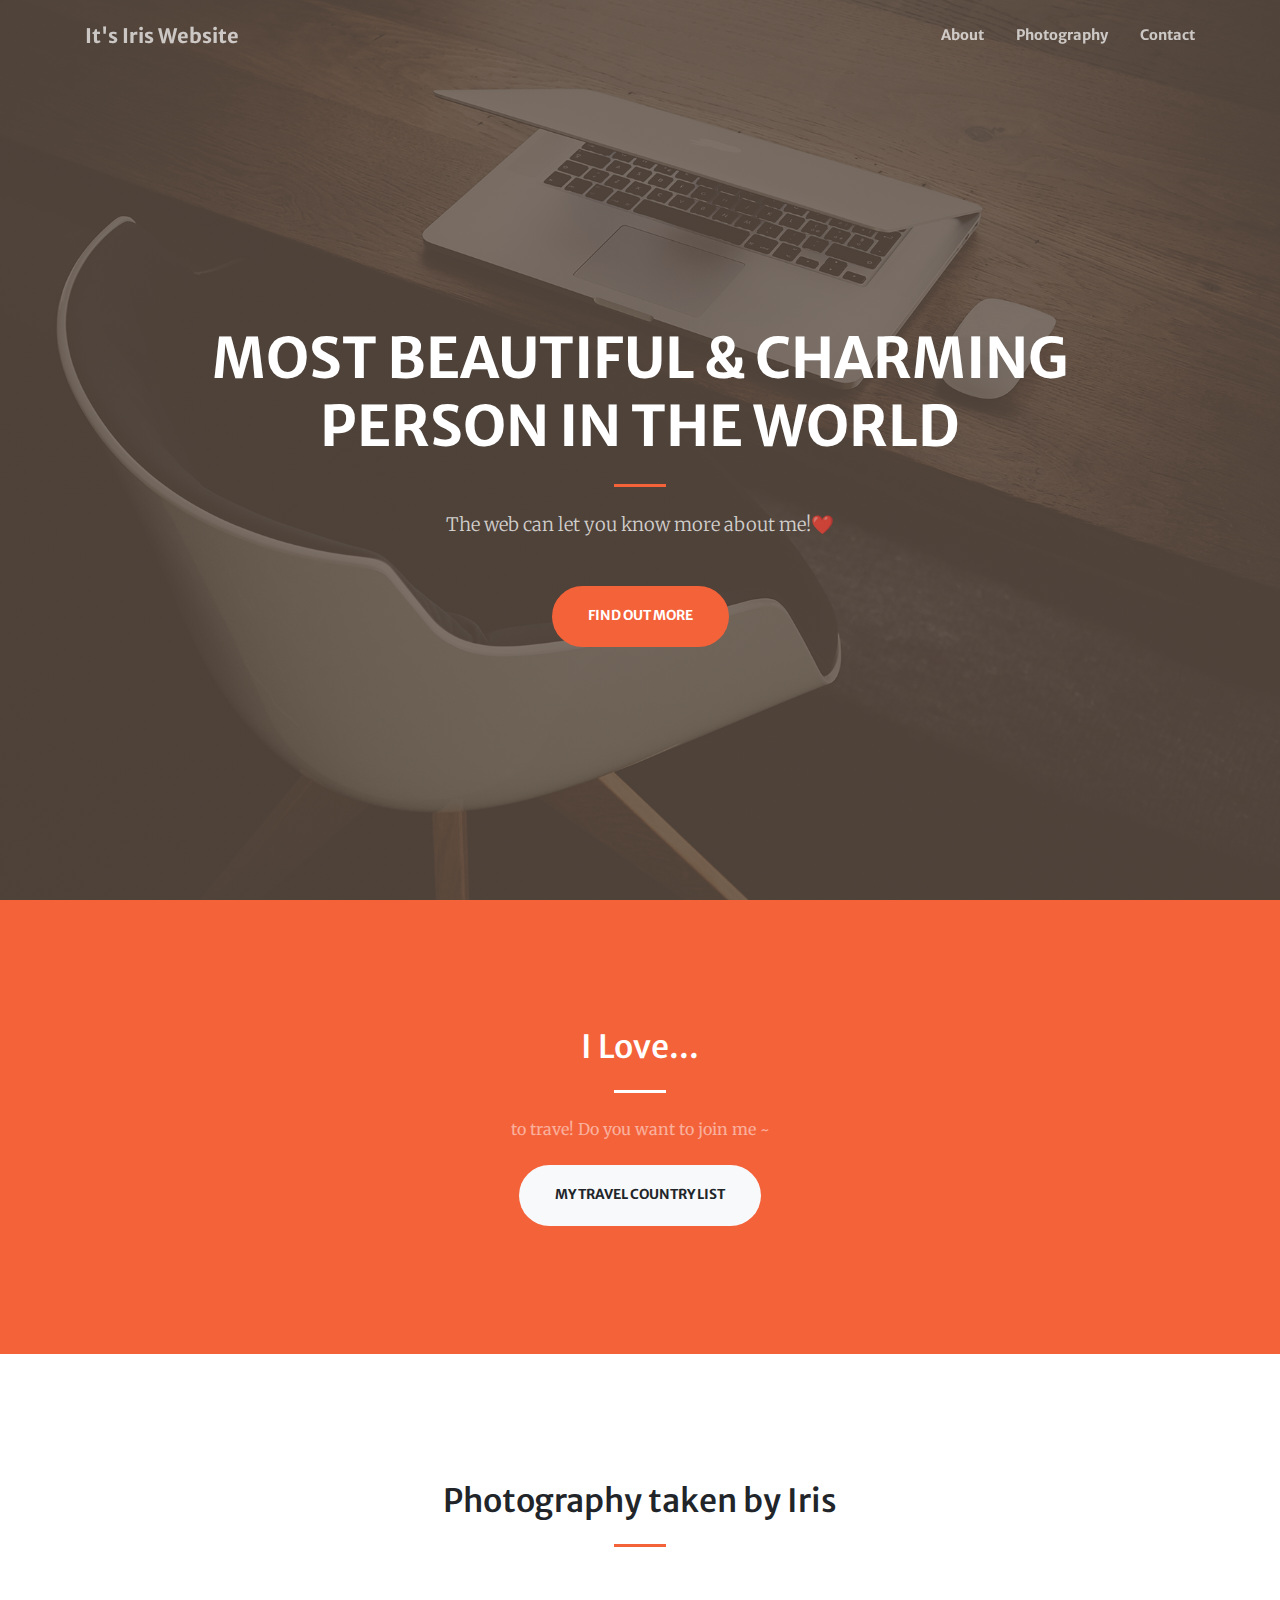
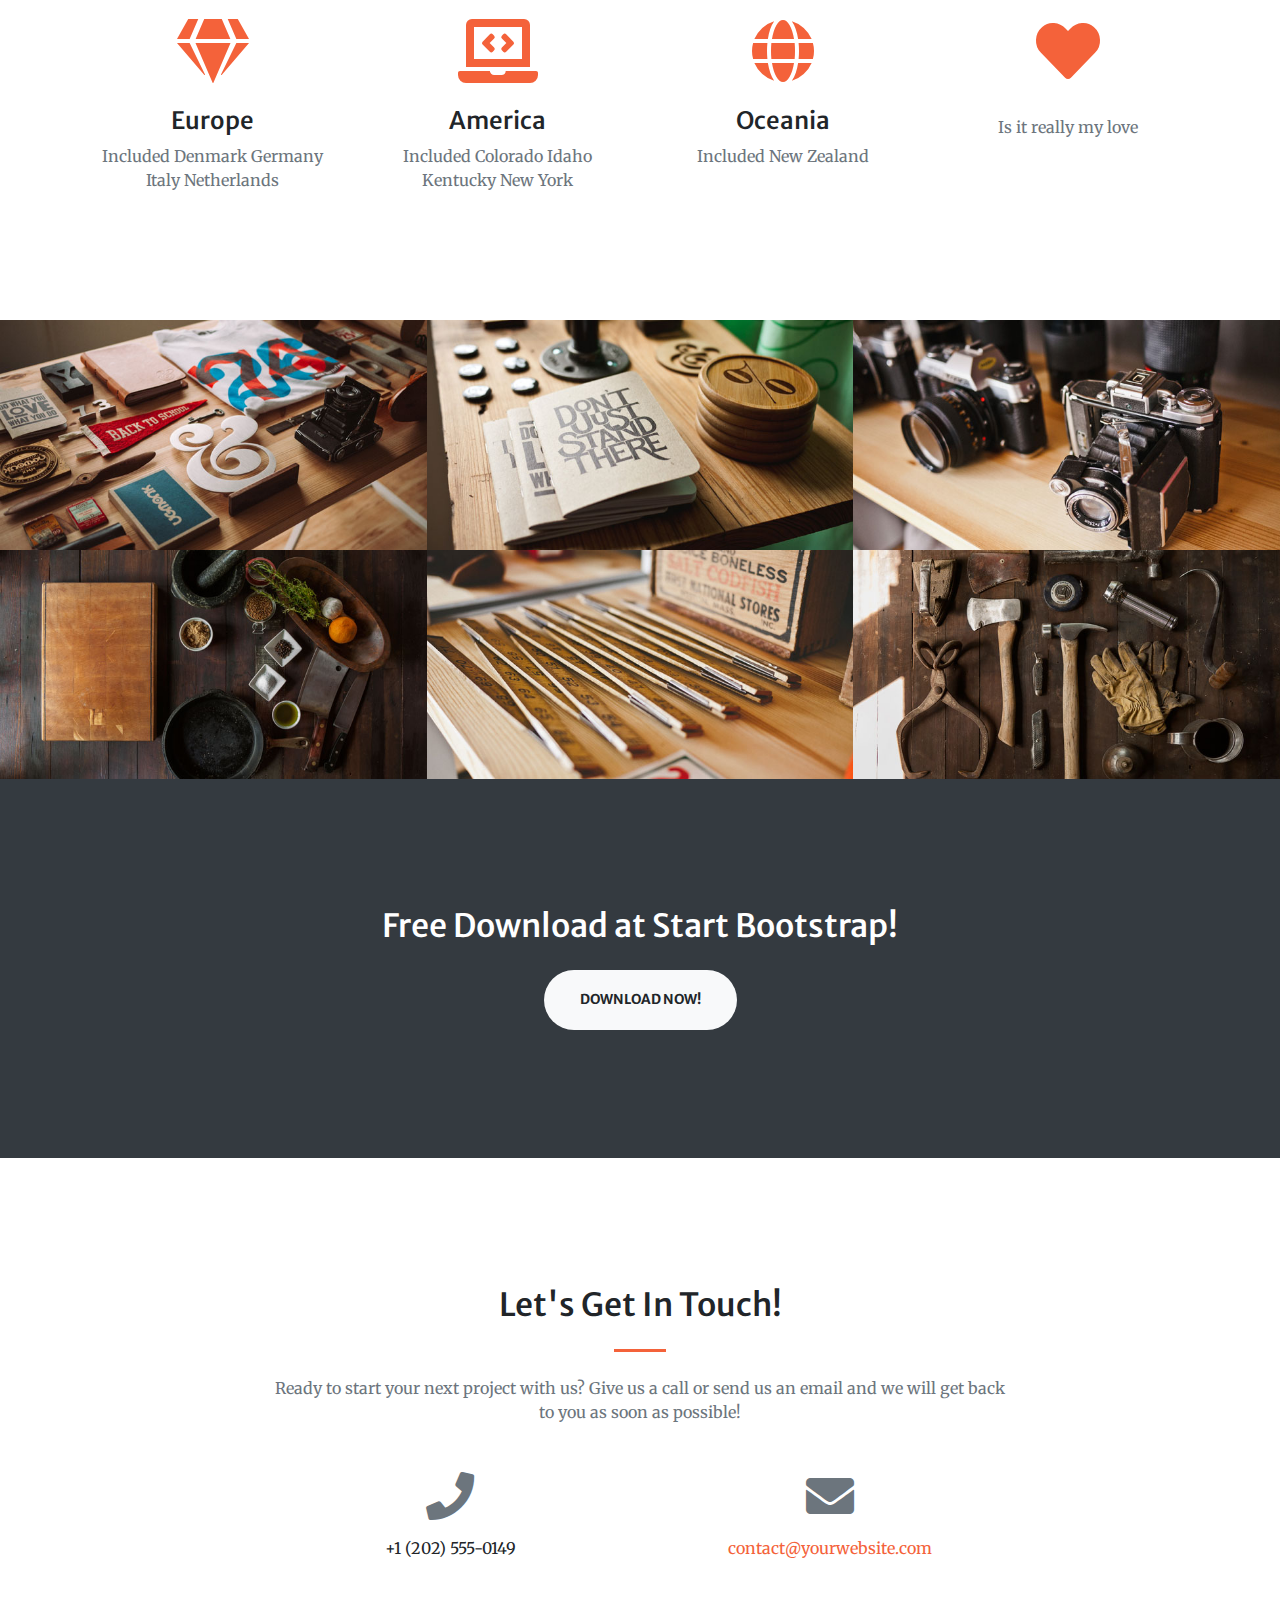
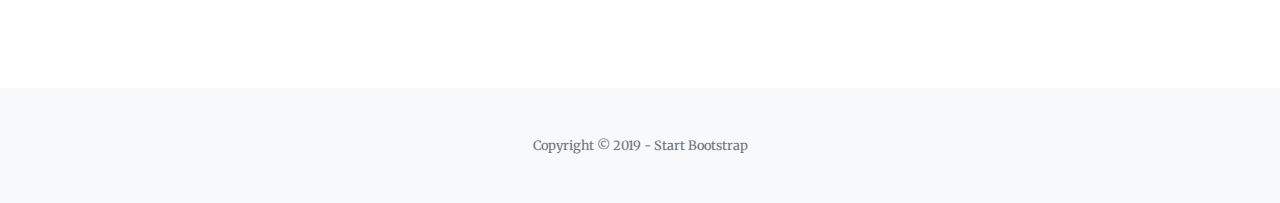
<file: startbootstrap-creative-gh-pages/index.html>
<!DOCTYPE html>
<html lang="en">

<head>

  <meta charset="utf-8">
  <meta name="viewport" content="width=device-width, initial-scale=1, shrink-to-fit=no">
  <meta name="description" content="">
  <meta name="author" content="">

  <title>Iris Website</title>

  <!-- Font Awesome Icons -->
  <link href="vendor/fontawesome-free/css/all.min.css" rel="stylesheet" type="text/css">

  <!-- Google Fonts -->
  <link href="https://fonts.googleapis.com/css?family=Merriweather+Sans:400,700" rel="stylesheet">
  <link href='https://fonts.googleapis.com/css?family=Merriweather:400,300,300italic,400italic,700,700italic' rel='stylesheet' type='text/css'>

  <!-- Plugin CSS -->
  <link href="vendor/magnific-popup/magnific-popup.css" rel="stylesheet">

  <!-- Theme CSS - Includes Bootstrap -->
  <link href="css/creative.min.css" rel="stylesheet">

</head>

<body id="page-top">

  <!-- Navigation -->
  <nav class="navbar navbar-expand-lg navbar-light fixed-top py-3" id="mainNav">
    <div class="container">
      <a class="navbar-brand js-scroll-trigger" href="#page-top">It's Iris Website</a>
      <button class="navbar-toggler navbar-toggler-right" type="button" data-toggle="collapse" data-target="#navbarResponsive" aria-controls="navbarResponsive" aria-expanded="false" aria-label="Toggle navigation">
        <span class="navbar-toggler-icon"></span>
      </button>
      <div class="collapse navbar-collapse" id="navbarResponsive">
        <ul class="navbar-nav ml-auto my-2 my-lg-0">
          <li class="nav-item">
            <a class="nav-link js-scroll-trigger" href="#about">About</a>
          </li>
          <li class="nav-item">
            <a class="nav-link js-scroll-trigger" href="#services">Photography</a>
          </li>
          <li class="nav-item">
            <a class="nav-link js-scroll-trigger" href="#contact">Contact</a>
          </li>
        </ul>
      </div>
    </div>
  </nav>

  <!-- Masthead -->
  <header class="masthead">
    <div class="container h-100">
      <div class="row h-100 align-items-center justify-content-center text-center">
        <div class="col-lg-10 align-self-end">
          <h1 class="text-uppercase text-white font-weight-bold">Most Beautiful & Charming Person In The World</h1>
          <hr class="divider my-4">
        </div>
        <div class="col-lg-8 align-self-baseline">
          <p class="text-white-75 font-weight-light mb-5">The web can let you know more about me!❤</p>
          <a class="btn btn-primary btn-xl js-scroll-trigger" href="#about">Find Out More</a>
        </div>
      </div>
    </div>
  </header>

  <!-- About Section -->
  <section class="page-section bg-primary" id="about">
    <div class="container">
      <div class="row justify-content-center">
        <div class="col-lg-8 text-center">
          <h2 class="text-white mt-0">I Love...</h2>
          <hr class="divider light my-4">
          <p class="text-white-50 mb-4">to trave! Do you want to join me ~</p>
          <a class="btn btn-light btn-xl js-scroll-trigger" href="#services">My Travel Country List</a>
        </div>
      </div>
    </div>
  </section>

  <!-- Services Section -->
  <section class="page-section" id="services">
    <div class="container">
      <h2 class="text-center mt-0">Photography taken by Iris</h2>
      <hr class="divider my-4">
      <div class="row">
        <div class="col-lg-3 col-md-6 text-center">
          <div class="mt-5">
            <i class="fas fa-4x fa-gem text-primary mb-4"></i>
            <h3 class="h4 mb-2">Europe</h3>
            <p class="text-muted mb-0">Included Denmark Germany Italy Netherlands</p>
          </div>
        </div>
        <div class="col-lg-3 col-md-6 text-center">
          <div class="mt-5">
            <i class="fas fa-4x fa-laptop-code text-primary mb-4"></i>
            <h3 class="h4 mb-2">America</h3>
            <p class="text-muted mb-0">Included Colorado Idaho Kentucky New York</p>
          </div>
        </div>
        <div class="col-lg-3 col-md-6 text-center">
          <div class="mt-5">
            <i class="fas fa-4x fa-globe text-primary mb-4"></i>
            <h3 class="h4 mb-2">Oceania</h3>
            <p class="text-muted mb-0">Included New Zealand</p>
          </div>
        </div>
        <div class="col-lg-3 col-md-6 text-center">
          <div class="mt-5">
            <i class="fas fa-4x fa-heart text-primary mb-4"></i>
            <h3 class="h4 mb-2"></h3>
            <p class="text-muted mb-0">Is it really my love</p>
          </div>
        </div>
      </div>
    </div>
  </section>

  <!-- Portfolio Section -->
  <section id="portfolio">
    <div class="container-fluid p-0">
      <div class="row no-gutters">
        <div class="col-lg-4 col-sm-6">
          <a class="portfolio-box" href="img/portfolio/fullsize/1.jpg">
            <img class="img-fluid" src="img/portfolio/thumbnails/1.jpg" alt="">
            <div class="portfolio-box-caption">
              <div class="project-category text-white-50">
                Category
              </div>
              <div class="project-name">
                Project Name
              </div>
            </div>
          </a>
        </div>
        <div class="col-lg-4 col-sm-6">
          <a class="portfolio-box" href="img/portfolio/fullsize/2.jpg">
            <img class="img-fluid" src="img/portfolio/thumbnails/2.jpg" alt="">
            <div class="portfolio-box-caption">
              <div class="project-category text-white-50">
                Category
              </div>
              <div class="project-name">
                Project Name
              </div>
            </div>
          </a>
        </div>
        <div class="col-lg-4 col-sm-6">
          <a class="portfolio-box" href="img/portfolio/fullsize/3.jpg">
            <img class="img-fluid" src="img/portfolio/thumbnails/3.jpg" alt="">
            <div class="portfolio-box-caption">
              <div class="project-category text-white-50">
                Category
              </div>
              <div class="project-name">
                Project Name
              </div>
            </div>
          </a>
        </div>
        <div class="col-lg-4 col-sm-6">
          <a class="portfolio-box" href="img/portfolio/fullsize/4.jpg">
            <img class="img-fluid" src="img/portfolio/thumbnails/4.jpg" alt="">
            <div class="portfolio-box-caption">
              <div class="project-category text-white-50">
                Category
              </div>
              <div class="project-name">
                Project Name
              </div>
            </div>
          </a>
        </div>
        <div class="col-lg-4 col-sm-6">
          <a class="portfolio-box" href="img/portfolio/fullsize/5.jpg">
            <img class="img-fluid" src="img/portfolio/thumbnails/5.jpg" alt="">
            <div class="portfolio-box-caption">
              <div class="project-category text-white-50">
                Category
              </div>
              <div class="project-name">
                Project Name
              </div>
            </div>
          </a>
        </div>
        <div class="col-lg-4 col-sm-6">
          <a class="portfolio-box" href="img/portfolio/fullsize/6.jpg">
            <img class="img-fluid" src="img/portfolio/thumbnails/6.jpg" alt="">
            <div class="portfolio-box-caption p-3">
              <div class="project-category text-white-50">
                Category
              </div>
              <div class="project-name">
                Project Name
              </div>
            </div>
          </a>
        </div>
      </div>
    </div>
  </section>

  <!-- Call to Action Section -->
  <section class="page-section bg-dark text-white">
    <div class="container text-center">
      <h2 class="mb-4">Free Download at Start Bootstrap!</h2>
      <a class="btn btn-light btn-xl" href="https://startbootstrap.com/themes/creative/">Download Now!</a>
    </div>
  </section>

  <!-- Contact Section -->
  <section class="page-section" id="contact">
    <div class="container">
      <div class="row justify-content-center">
        <div class="col-lg-8 text-center">
          <h2 class="mt-0">Let's Get In Touch!</h2>
          <hr class="divider my-4">
          <p class="text-muted mb-5">Ready to start your next project with us? Give us a call or send us an email and we will get back to you as soon as possible!</p>
        </div>
      </div>
      <div class="row">
        <div class="col-lg-4 ml-auto text-center mb-5 mb-lg-0">
          <i class="fas fa-phone fa-3x mb-3 text-muted"></i>
          <div>+1 (202) 555-0149</div>
        </div>
        <div class="col-lg-4 mr-auto text-center">
          <i class="fas fa-envelope fa-3x mb-3 text-muted"></i>
          <!-- Make sure to change the email address in anchor text AND the link below! -->
          <a class="d-block" href="mailto:contact@yourwebsite.com">contact@yourwebsite.com</a>
        </div>
      </div>
    </div>
  </section>

  <!-- Footer -->
  <footer class="bg-light py-5">
    <div class="container">
      <div class="small text-center text-muted">Copyright &copy; 2019 - Start Bootstrap</div>
    </div>
  </footer>

  <!-- Bootstrap core JavaScript -->
  <script src="vendor/jquery/jquery.min.js"></script>
  <script src="vendor/bootstrap/js/bootstrap.bundle.min.js"></script>

  <!-- Plugin JavaScript -->
  <script src="vendor/jquery-easing/jquery.easing.min.js"></script>
  <script src="vendor/magnific-popup/jquery.magnific-popup.min.js"></script>

  <!-- Custom scripts for this template -->
  <script src="js/creative.min.js"></script>

</body>

</html>
</file>
